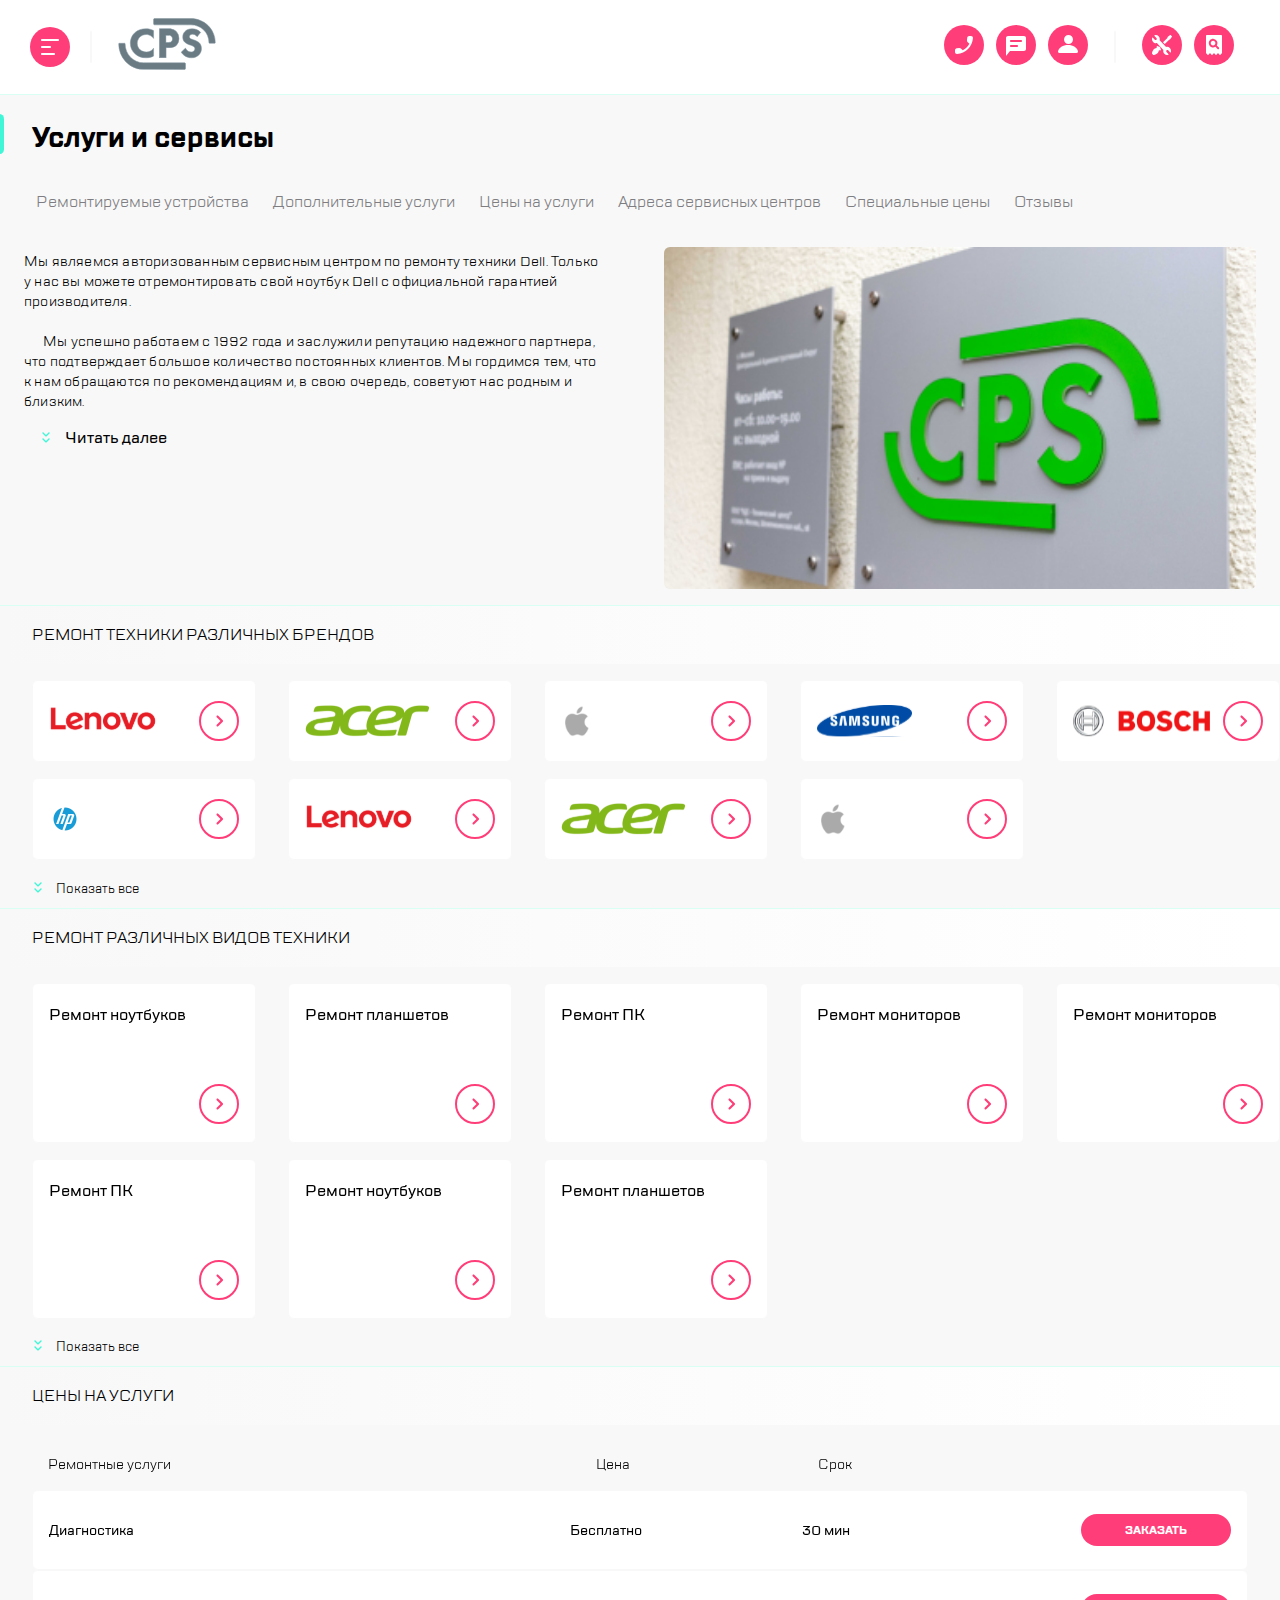
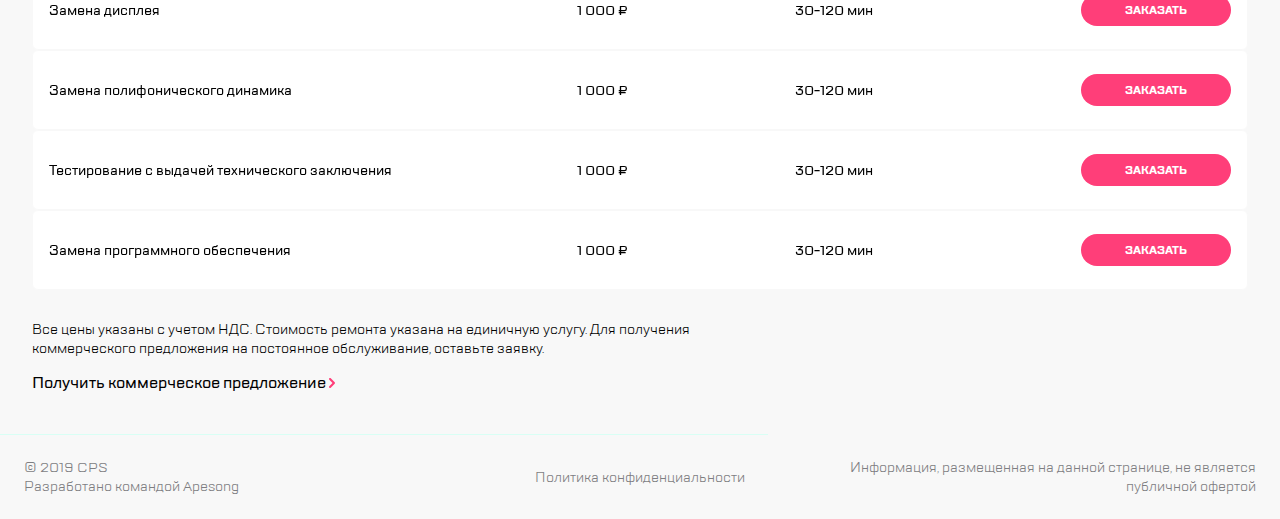
<file: index.html>
<!DOCTYPE html>
<html lang="ru">
  <head>
    <meta charset="UTF-8">
    

    <link rel="stylesheet" href="https://cdn.jsdelivr.net/npm/swiper@9/swiper-bundle.min.css">
    <script src="https://cdn.jsdelivr.net/npm/swiper@9/swiper-bundle.min.js"></script>
    <meta name="viewport" content="width=device-width,initial-scale=1">
    <title>WebCore Cheremushkina</title>
  <link href="style.css" rel="stylesheet"></head>
  <body>
    <header>
      <nav class="navigation">
        <button class="sidebar__btn--toggle btn">
            <img src="img/burger.svg" alt="burger">
        </button>
        <a href="#">
            <img src="img/Group.svg" alt="brand">
        </a>
        <div class="navigation__items">
            <div class="items--contact">
                <button class="items__btn--contact--call btn--modal--tel--toggle btn">
                    <img src="img/call.svg" alt="call" class="btn-img">
                </button>
                <button class="items__btn--contact--chat btn--modal--mail--toggle btn">
                    <img src="img/chat.svg" alt="chat" class="btn-img">
                </button>
                <button class="items__btn--contact--profile btn">
                    <img src="img/profile.svg" alt="profile" class="btn-img">
                </button>
            </div>
            <div class="items--settings">
                <button class="items__btn--settings--repair btn">
                    <img src="img/repair.svg" alt="repair" class="btn-img">
                </button>
                <button class="items__btn--settings--status btn">
                    <img src="img/checkstatus.svg" alt="status" class="btn-img">
                </button>
            </div>
        </div>
      </nav>
    </header>
    
    
    <div class="sidebar">
        <div class="sidebar--header">
            <button class="sidebar__btn--toggle btn">
                <img src="img/close.png" alt="burger">
            </button>
            <div class="nav--brand">
                <a href="#">
                    <img src="img/Group.svg" alt="brand">
                </a>
            </div>
            <button class="btn--search btn">
                <img src="img/search.png" alt="search">
            </button>
        </div>
        <div class="sidebar--menu">
            <ul>
                <li><a>Ремонт техники</a></li>
                <li><a>Услуги и сервисы</a></li>
                <li><a>Корпоративным клиентам</a></li>
                <li><a>Продавцам техники</a></li>
                <li><a>Партнерам</a></li>
                <li><a>Производителям</a></li>
                <li><a>Наши сервисные центры</a></li>
                <li><a>Контакты</a></li>
            </ul>
        </div>
        <div class="sidebar--footer">
            <div class="feedback">
                <button class="btn-call btn--modal--tel--toggle btn">
                    <img src="img/call.svg" alt="call">
                </button>
                <button class="btn--chat btn--modal--mail--toggle btn">
                    <img src="img/chat.svg" alt="chat">
                </button>
                <button class="btn--profile btn">
                    <img src="img/profile.svg" alt="profile">
                </button>
            </div>
            <div class="contact--info">
                <a href="mailto:mail@cps.com" class="mail">mail@cps.com</a>
                <a href="tel:+78008908900" class="tel">8 800 890 8900</a>
            </div>
            <div class="language">
                <button class="btn-ru btn">RU</button>
                <button class="btn-en btn">EN</button>
                <button class="btn-ch btn">CH</button>
            </div>
        </div>
        <div class="sidebar--background sidebar__btn--toggle"></div>
    </div>

    <div class="content">
        <div class="main">
            <div class="main--heading">
                <h1 class="heading">Услуги и сервисы</h1>
                <div class="settings">
                    <div class="settings--img">
                        <button class="heading__btn--settings--repair btn">
                            Оставить заявку
                            <img src="img/repair.svg" alt="repair" class="btn--img">
                        </button>
                    </div>
                    <div class="settings--img">
                        <button class="heading__btn--settings--status btn">
                            Статус ремонта
                            <img src="img/checkstatus.svg" alt="status" class="btn--img">
                        </button>
                    </div>
                </div>
            </div>
            <div class="main--menu">
                <button class="main--menu--btn">Ремонтируемые устройства</button>
                <button class="main--menu--btn">Дополнительные услуги</button>
                <button class="main--menu--btn">Цены на услуги</button>
                <button class="main--menu--btn">Адреса сервисных центров</button>
                <button class="main--menu--btn">Специальные цены</button>
                <button class="main--menu--btn">Отзывы</button>
            </div>
            <div class="main--post">
                <div class="post--text"><p>Мы являемся авторизованным сервисным центром по ремонту техники Dell. Только у нас вы можете отремонтировать свой ноутбук Dell с официальной гарантией производителя.
      
      Мы успешно работаем с 1992 года и заслужили репутацию надежного партнера, что подтверждает большое количество постоянных клиентов. Мы гордимся тем, что к нам обращаются по рекомендациям и, в свою очередь, советуют нас родным и близким.</p>
                <div class="post--more">
                        <button class="post__btn--more btn"><span>Читать далее</span></button>
                    </div>
                </div>
                <div class="post--img">
                    <img src="img/post.png" alt="post">
                </div>
            </div>
        </div>

        
        <section class="brands">
            <div class="swiper">
                <h2 class="swiper--header">РЕМОНТ ТЕХНИКИ РАЗЛИЧНЫХ БРЕНДОВ</h2>
                
                <div class="swiper-wrapper">
                    
                    <div class="swiper-slide">
                        <button class="swiper-slide--btn btn">
                            <div class="slide--card"> 
                                <img src="img/Lenovo1_5.svg" class="btn--brand" alt="post">
                                <img src="img/go1_5.svg" class="btn--go" alt="go"> 
                            </div>
                        </button>    
                    </div>
                    <div class="swiper-slide">
                        <button class="swiper-slide--btn btn">
                            <div class="slide--card"> 
                                <img src="img/Acer1_5.svg" class="btn--brand" alt="post">
                                <img src="img/go1_5.svg" class="btn--go" alt="go"> 
                            </div>
                        </button>    
                    </div>
                    <div class="swiper-slide">
                        <button class="swiper-slide--btn btn">
                            <div class="slide--card"> 
                                <img src="img/Apple1_5.svg" class="btn--brand" alt="post">
                                <img src="img/go1_5.svg" class="btn--go" alt="go">
                            </div>
                        </button>    
                    </div>
                    <div class="swiper-slide">
                        <button class="swiper-slide--btn btn">
                            <div class="slide--card"> 
                                <img src="img/Samsung1_5.svg" class="btn--brand" alt="post">
                                <img src="img/go1_5.svg" class="btn--go" alt="go">
                            </div>
                        </button>    
                    </div>
                    <div class="swiper-slide">
                        <button class="swiper-slide--btn btn">
                            <div class="slide--card"> 
                                <img src="img/Bosch1_5.svg" class="btn--brand" alt="post">
                                <img src="img/go1_5.svg" class="btn--go" alt="go">
                            </div>
                        </button>    
                    </div>
                    <div class="swiper-slide">
                        <button class="swiper-slide--btn btn">
                            <div class="slide--card"> 
                                <img src="img/hp1_5.svg" class="btn--brand" alt="post">
                                <img src="img/go1_5.svg" class="btn--go" alt="go">
                            </div>
                        </button>    
                    </div>
                    <div class="swiper-slide">
                        <button class="swiper-slide--btn btn">
                            <div class="slide--card"> 
                                <img src="img/Lenovo1_5.svg" class="btn--brand" alt="post">
                                <img src="img/go1_5.svg" class="btn--go" alt="go">
                            </div>
                        </button>    
                    </div>
                    <div class="swiper-slide">
                        <button class="swiper-slide--btn btn">
                            <div class="slide--card"> 
                                <img src="img/Acer1_5.svg" class="btn--brand" alt="post">
                                <img src="img/go1_5.svg" class="btn--go" alt="go">
                            </div>
                        </button>    
                    </div>
                    <div class="swiper-slide">
                        <button class="swiper-slide--btn btn">
                            <div class="slide--card"> 
                                <img src="img/Apple1_5.svg" class="btn--brand" alt="post">
                                <img src="img/go1_5.svg" class="btn--go" alt="go">
                            </div>
                        </button>    
                    </div>
                </div>
                
                <div class="swiper-pagination"></div>
    
                
                <div class="swiper-scrollbar"></div>
            </div>

            <button class="btn--show--hide btn"><span>Показать все</span></button>
        </section>

         
         <section class="types">
            <div class="swiper">
                <h2 class="swiper--header">РЕМОНТ РАЗЛИЧНЫХ ВИДОВ ТЕХНИКИ</h2>
                
                <div class="swiper-wrapper">
                    
                    <div class="swiper-slide">
                        <button class="swiper-slide--btn btn">
                            <div class="slide--card"> 
                                <span>Ремонт ноутбуков</span>
                                <img src="img/go1_5.svg" class="btn--go" alt="go"> 
                            </div>
                        </button>    
                    </div>
                    <div class="swiper-slide">
                        <button class="swiper-slide--btn btn">
                            <div class="slide--card"> 
                                <span>Ремонт планшетов</span>
                                <img src="img/go1_5.svg" class="btn--go" alt="go"> 
                            </div>
                        </button>    
                    </div>
                    <div class="swiper-slide">
                        <button class="swiper-slide--btn btn">
                            <div class="slide--card"> 
                                <span>Ремонт ПК</span>
                                <img src="img/go1_5.svg" class="btn--go" alt="go">
                            </div>
                        </button>    
                    </div>
                    <div class="swiper-slide">
                        <button class="swiper-slide--btn btn">
                            <div class="slide--card"> 
                                <span>Ремонт мониторов</span>
                                <img src="img/go1_5.svg" class="btn--go" alt="go">
                            </div>
                        </button>    
                    </div>
                    <div class="swiper-slide">
                        <button class="swiper-slide--btn btn">
                            <div class="slide--card"> 
                                <span>Ремонт мониторов</span>
                                <img src="img/go1_5.svg" class="btn--go" alt="go">
                            </div>
                        </button>    
                    </div>
                    <div class="swiper-slide">
                        <button class="swiper-slide--btn btn">
                            <div class="slide--card"> 
                                <span>Ремонт ПК</span>
                                <img src="img/go1_5.svg" class="btn--go" alt="go">
                            </div>
                        </button>    
                    </div>
                    <div class="swiper-slide">
                        <button class="swiper-slide--btn btn">
                            <div class="slide--card"> 
                                <span>Ремонт ноутбуков</span>
                                <img src="img/go1_5.svg" class="btn--go" alt="go">
                            </div>
                        </button>    
                    </div>
                    <div class="swiper-slide">
                        <button class="swiper-slide--btn btn">
                            <div class="slide--card"> 
                                <span>Ремонт планшетов</span>
                                <img src="img/go1_5.svg" class="btn--go" alt="go">
                            </div>
                        </button>    
                    </div>
                </div>
                
                <div class="swiper-pagination"></div>
    
                
                <div class="swiper-scrollbar"></div>
            </div>
            
            <button class="btn--show--hide btn"><span>Показать все</span></button>
        </section>

         
         <section class="services">
            <div class="swiper">
                <h2 class="swiper--header">ЦЕНЫ НА УСЛУГИ</h2>
                
                <div class="swiper-wrapper">
                    <div class="slide--card--header"><p>Ремонтные услуги</p>
                        <p>Цена</p>
                        <p>Срок</p></div>
                    
                    <div class="swiper-slide">
                        <div class="slide--card"> 
                            <p>Ремонтные услуги</p>
                            <p>Диагностика</p>
                            <p>Цена</p>
                            <p>Бесплатно</p>
                            <p>Срок</p>
                            <p>30 мин</p>
                            <button class="btn--go btn"><span>ЗАКАЗАТЬ</span><img src="img/dropdown.svg" alt="go"></button>  
                        </div>
                    </div>
                    <div class="swiper-slide">
                        <div class="slide--card"> 
                            <p>Ремонтные услуги</p>
                            <p>Замена дисплея</p>
                            <p>Цена</p>
                            <p>1 000 ₽</p>
                            <p>Срок</p>
                            <p>30-120 мин</p>
                            <button class="btn--go btn"><span>ЗАКАЗАТЬ</span><img src="img/dropdown.svg" alt="go"></button>  
                        </div>
                    </div>
                    <div class="swiper-slide">
                        <div class="slide--card"> 
                            <p>Ремонтные услуги</p>
                            <p>Замена полифонического динамика</p>
                            <p>Цена</p>
                            <p>1 000 ₽</p>
                            <p>Срок</p>
                            <p>30-120 мин</p>
                            <button class="btn--go btn"><span>ЗАКАЗАТЬ</span><img src="img/dropdown.svg" alt="go"></button>  
                        </div>
                    </div>
                    <div class="swiper-slide">
                        <div class="slide--card"> 
                            <p>Ремонтные услуги</p>
                            <p>Тестирование с выдачей технического заключения</p>
                            <p>Цена</p>
                            <p>1 000 ₽</p>
                            <p>Срок</p>
                            <p>30-120 мин</p>
                            <button class="btn--go btn"><span>ЗАКАЗАТЬ</span><img src="img/dropdown.svg" alt="go"></button>  
                        </div>
                    </div>
                    <div class="swiper-slide">
                        <div class="slide--card"> 
                            <p>Ремонтные услуги</p>
                            <p>Замена программного обеспечения</p>
                            <p>Цена</p>
                            <p>1 000 ₽</p>
                            <p>Срок</p>
                            <p>30-120 мин</p>
                            <button class="btn--go btn"><span>ЗАКАЗАТЬ</span><img src="img/dropdown.svg" alt="go"></button>  
                        </div>
                    </div>
                </div>
                
                <div class="swiper-pagination"></div>
    
                
                <div class="swiper-scrollbar"></div>
            </div>
        </section>

        
        <div class="extra--content">
            <p>Все цены указаны с учетом НДС. Стоимость ремонта указана на единичную услугу. Для получения коммерческого предложения на постоянное обслуживание, оставьте заявку.</p>
            <a href="#">Получить коммерческое предложение <img src="img/Line.svg"></a>
        </div>

        <div class="modal--mail">
            <button class="btn--modal--mail--toggle"><img src="img/close.png" alt="go"></button>
            <div class="modal--mail--header">
                <span>Обратная связь</span>
            </div>
            <form>
                <input type="text" id="name" name="name" placeholder="Имя" required minlength="2">
                <input type="text" id="tel" name="tel" placeholder="Телефон" required minlength="4">
                <input type="text" id="mail" name="mail" placeholder="Электронная почта" required minlength="4">
                <input type="text" id="text" name="text" placeholder="Сообщение" required minlength="4">
                <p>Нажимая “отправить”, вы даете согласие на <a>обработку персональных данных</a> и соглашаетесь с нашей <a>политикой конфиденциальности</a></p>
    
               <button class="btn--submit">ОТПРАВИТЬ<img src="img/dropdown-white.svg" alt="go"></button> 
            </form>
            <div class="modal--mail--background btn--modal--mail--toggle"></div>
        </div>

        <div class="modal--tel">
            <button class="btn--modal--tel--toggle"><img src="img/close.png" alt="go"></button>
            <div class="modal--tel--header">
                <span>Заказать звонок</span>
            </div>
            <form>
                <input type="text" id="tel" name="tel" placeholder="Телефон" required minlength="4">
                <p>Нажимая “отправить”, вы даете согласие на <a>обработку персональных данных</a> и соглашаетесь с нашей <a>политикой конфиденциальности</a></p>
    
               <button class="btn--submit">ОТПРАВИТЬ<img src="img/dropdown-white.svg" alt="go"></button> 
            </form>
            <div class="modal--tel--background btn--modal--tel--toggle"></div>
        </div>

        <footer>
            <p>© 2019 CPS <br>  
            Разработано командой Apesong </p>
            <p>Политика конфиденциальности</p>
            <p>Информация, размещенная на данной странице, не является публичной офертой</p>
        </footer>
    </div>
  <script type="text/javascript" src="./js/bundle.js"></script></body>
</html>
</file>
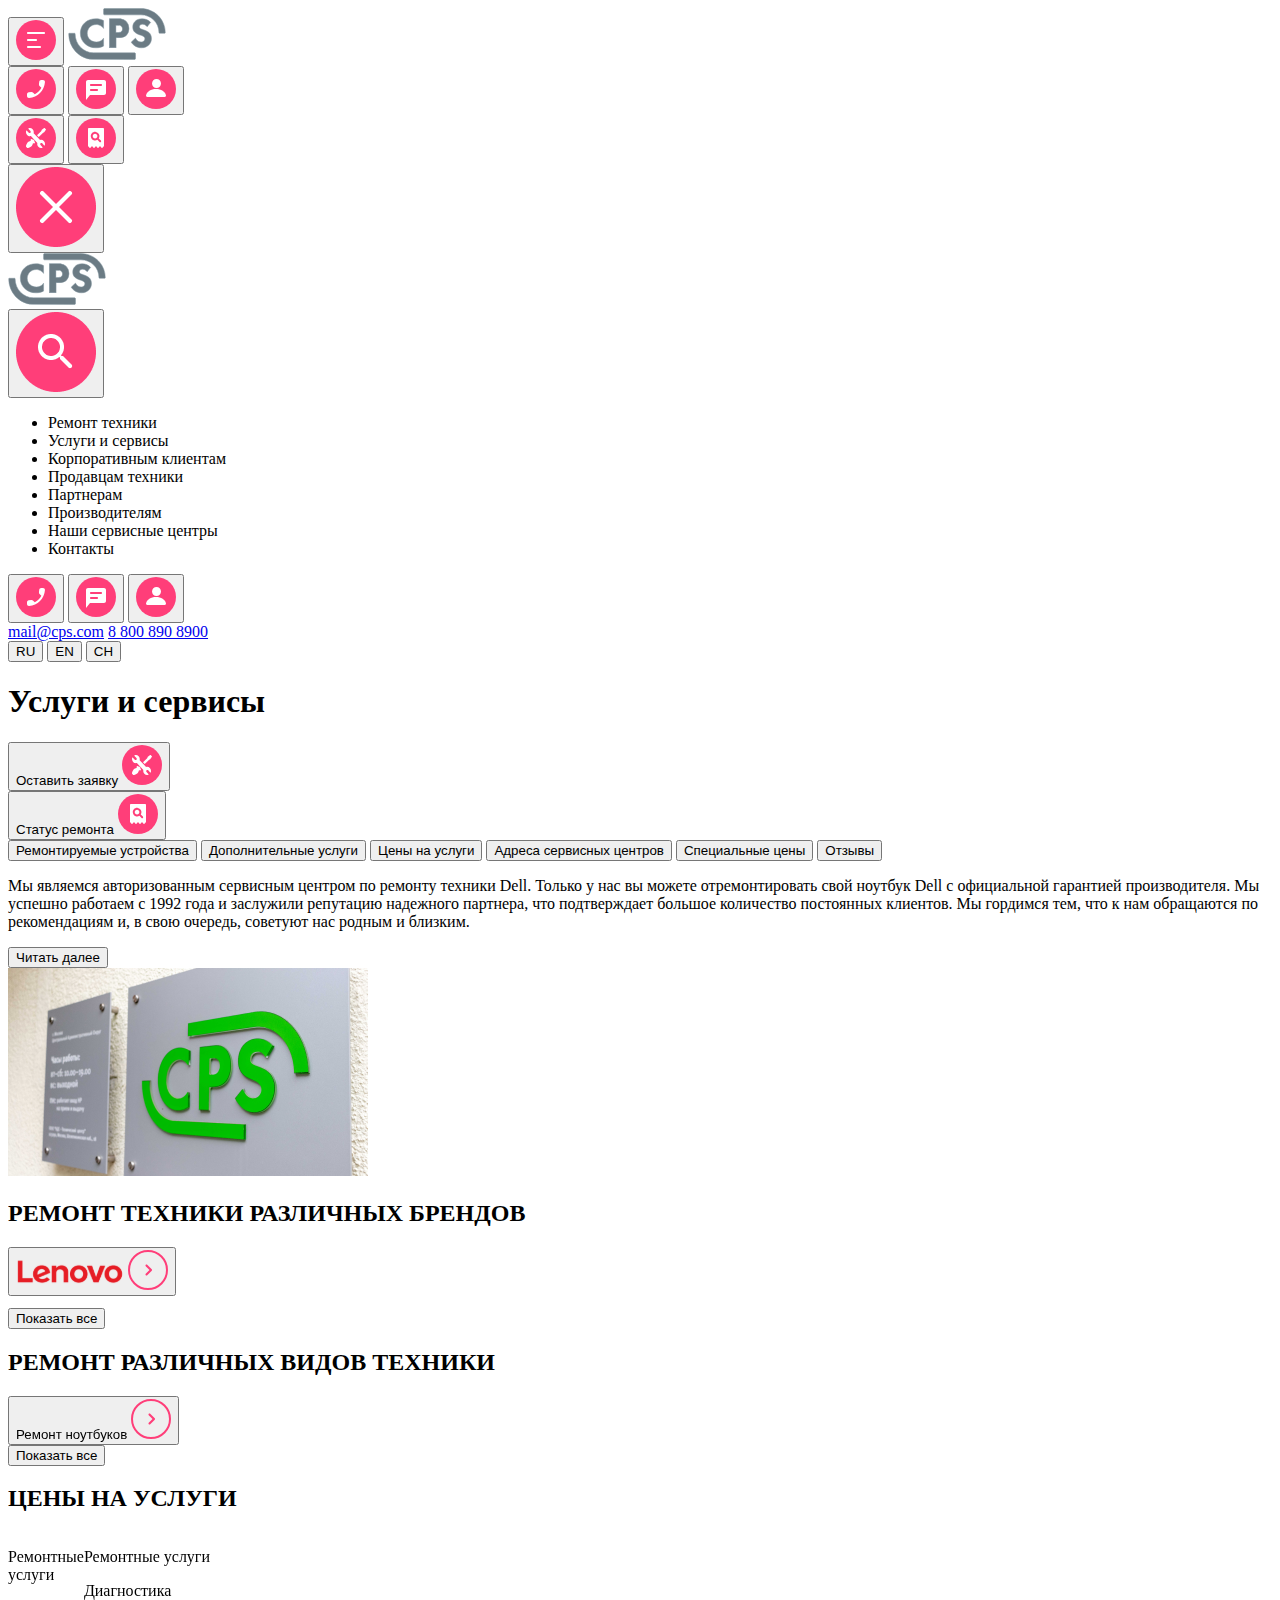
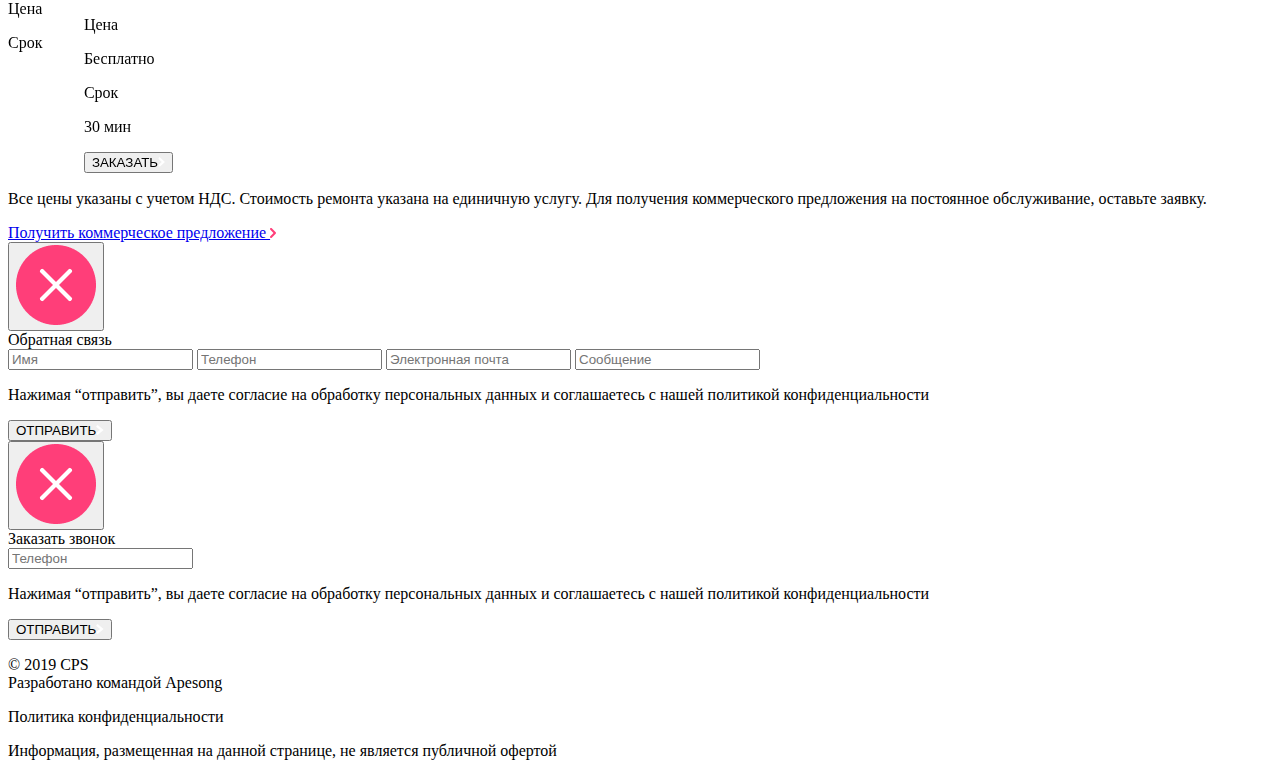
<file: src/index.html>
<!DOCTYPE html>
<html lang="ru">
  <head>
    <meta charset="UTF-8" />
    <!-- <meta name="viewport" content="width=device-width, user-scalable=no, initial-scale=1.0, maximum-scale=1.0, minimum-scale=1.0"/> -->

    <link rel="stylesheet" href="https://cdn.jsdelivr.net/npm/swiper@9/swiper-bundle.min.css"/>
    <script src="https://cdn.jsdelivr.net/npm/swiper@9/swiper-bundle.min.js"></script>
    <meta name="viewport" content="width=device-width, initial-scale=1">
    <title>WebCore Cheremushkina</title>
  </head>
  <body>
    <header>
      <nav class="navigation">
        <button class="sidebar__btn--toggle btn">
            <img src="img/burger.svg" alt="burger">
        </button>
        <a href="#">
            <img src="img/Group.svg" alt="brand">
        </a>
        <div class="navigation__items">
            <div class="items--contact">
                <button class="items__btn--contact--call btn--modal--tel--toggle btn" >
                    <img src="img/call.svg" alt="call" class="btn-img">
                </button>
                <button class="items__btn--contact--chat btn--modal--mail--toggle btn">
                    <img src="img/chat.svg" alt="chat" class="btn-img">
                </button>
                <button class="items__btn--contact--profile btn">
                    <img src="img/profile.svg" alt="profile" class="btn-img">
                </button>
            </div>
            <div class="items--settings">
                <button class="items__btn--settings--repair btn">
                    <img src="img/repair.svg" alt="repair" class="btn-img">
                </button>
                <button class="items__btn--settings--status btn">
                    <img src="img/checkstatus.svg" alt="status" class="btn-img">
                </button>
            </div>
        </div>
      </nav>
    </header>
    
    <!-- Блок 1.4 -->
    <div class="sidebar">
        <div class="sidebar--header">
            <button class="sidebar__btn--toggle btn">
                <img src="img/close.png" alt="burger">
            </button>
            <div class="nav--brand">
                <a href="#">
                    <img src="img/Group.svg" alt="brand">
                </a>
            </div>
            <button class="btn--search btn">
                <img src="img/search.png" alt="search">
            </button>
        </div>
        <div class="sidebar--menu">
            <ul>
                <li><a>Ремонт техники</a></li>
                <li><a>Услуги и сервисы</a></li>
                <li><a>Корпоративным клиентам</a></li>
                <li><a>Продавцам техники</a></li>
                <li><a>Партнерам</a></li>
                <li><a>Производителям</a></li>
                <li><a>Наши сервисные центры</a></li>
                <li><a>Контакты</a></li>
            </ul>
        </div>
        <div class="sidebar--footer">
            <div class="feedback">
                <button class="btn-call btn--modal--tel--toggle btn">
                    <img src="img/call.svg" alt="call">
                </button>
                <button class="btn--chat btn--modal--mail--toggle btn">
                    <img src="img/chat.svg" alt="chat">
                </button>
                <button class="btn--profile btn">
                    <img src="img/profile.svg" alt="profile">
                </button>
            </div>
            <div class="contact--info">
                <a href="mailto:mail@cps.com" class="mail">mail@cps.com</a>
                <a href="tel:+78008908900" class="tel">8 800 890 8900</a>
            </div>
            <div class="language">
                <button class="btn-ru btn">RU</button>
                <button class="btn-en btn">EN</button>
                <button class="btn-ch btn">CH</button>
            </div>
        </div>
        <div class="sidebar--background sidebar__btn--toggle"></div>
    </div>

    <div class="content">
        <div class="main">
            <div class="main--heading">
                <h1 class="heading">Услуги и сервисы</h1>
                <div class="settings">
                    <div class="settings--img">
                        <button class="heading__btn--settings--repair btn">
                            Оставить заявку
                            <img src="img/repair.svg" alt="repair" class="btn--img">
                        </button>
                    </div>
                    <div class="settings--img">
                        <button class="heading__btn--settings--status btn">
                            Статус ремонта
                            <img src="img/checkstatus.svg" alt="status" class="btn--img">
                        </button>
                    </div>
                </div>
            </div>
            <div class="main--menu">
                <button class="main--menu--btn">Ремонтируемые устройства</button>
                <button class="main--menu--btn">Дополнительные услуги</button>
                <button class="main--menu--btn">Цены на услуги</button>
                <button class="main--menu--btn">Адреса сервисных центров</button>
                <button class="main--menu--btn">Специальные цены</button>
                <button class="main--menu--btn">Отзывы</button>
            </div>
            <div class="main--post">
                <div class="post--text"><p>Мы являемся авторизованным сервисным центром по ремонту техники Dell. Только у нас вы можете отремонтировать свой ноутбук Dell с официальной гарантией производителя.
      
      Мы успешно работаем с 1992 года и заслужили репутацию надежного партнера, что подтверждает большое количество постоянных клиентов. Мы гордимся тем, что к нам обращаются по рекомендациям и, в свою очередь, советуют нас родным и близким.</p>
                <div class="post--more">
                        <button class="post__btn--more btn"><span>Читать далее</span></button>
                    </div>
                </div>
                <div class="post--img">
                    <img src="img/post.png" alt="post">
                </div>
            </div>
        </div>

        <!-- Блок 1.5 -->
        <section class="brands">
            <div class="swiper">
                <h2 class="swiper--header">РЕМОНТ ТЕХНИКИ РАЗЛИЧНЫХ БРЕНДОВ</h2>
                <!-- Дополнительная необходимая обертка -->
                <div class="swiper-wrapper">
                    <!-- Слайды -->
                    <div class="swiper-slide">
                        <button class="swiper-slide--btn btn">
                            <div class="slide--card"> 
                                <img src="img/Lenovo1_5.svg" class="btn--brand" alt="post">
                                <img src="img/go1_5.svg" class="btn--go" alt="go"> 
                            </div>
                        </button>    
                    </div>
                    <div class="swiper-slide">
                        <button class="swiper-slide--btn btn">
                            <div class="slide--card"> 
                                <img src="img/Acer1_5.svg" class="btn--brand" alt="post">
                                <img src="img/go1_5.svg" class="btn--go" alt="go"> 
                            </div>
                        </button>    
                    </div>
                    <div class="swiper-slide">
                        <button class="swiper-slide--btn btn">
                            <div class="slide--card"> 
                                <img src="img/Apple1_5.svg" class="btn--brand" alt="post">
                                <img src="img/go1_5.svg" class="btn--go" alt="go">
                            </div>
                        </button>    
                    </div>
                    <div class="swiper-slide">
                        <button class="swiper-slide--btn btn">
                            <div class="slide--card"> 
                                <img src="img/Samsung1_5.svg" class="btn--brand" alt="post">
                                <img src="img/go1_5.svg" class="btn--go" alt="go">
                            </div>
                        </button>    
                    </div>
                    <div class="swiper-slide">
                        <button class="swiper-slide--btn btn">
                            <div class="slide--card"> 
                                <img src="img/Bosch1_5.svg" class="btn--brand" alt="post">
                                <img src="img/go1_5.svg" class="btn--go" alt="go">
                            </div>
                        </button>    
                    </div>
                    <div class="swiper-slide">
                        <button class="swiper-slide--btn btn">
                            <div class="slide--card"> 
                                <img src="img/hp1_5.svg" class="btn--brand" alt="post">
                                <img src="img/go1_5.svg" class="btn--go" alt="go">
                            </div>
                        </button>    
                    </div>
                    <div class="swiper-slide">
                        <button class="swiper-slide--btn btn">
                            <div class="slide--card"> 
                                <img src="img/Lenovo1_5.svg" class="btn--brand" alt="post">
                                <img src="img/go1_5.svg" class="btn--go" alt="go">
                            </div>
                        </button>    
                    </div>
                    <div class="swiper-slide">
                        <button class="swiper-slide--btn btn">
                            <div class="slide--card"> 
                                <img src="img/Acer1_5.svg" class="btn--brand" alt="post">
                                <img src="img/go1_5.svg" class="btn--go" alt="go">
                            </div>
                        </button>    
                    </div>
                    <div class="swiper-slide">
                        <button class="swiper-slide--btn btn">
                            <div class="slide--card"> 
                                <img src="img/Apple1_5.svg" class="btn--brand" alt="post">
                                <img src="img/go1_5.svg" class="btn--go" alt="go">
                            </div>
                        </button>    
                    </div>
                </div>
                <!-- Нумерация страниц -->
                <div class="swiper-pagination"></div>
    
                <!-- Полоса прокрутки -->
                <div class="swiper-scrollbar"></div>
            </div>

            <button class="btn--show--hide btn"><span>Показать все</span></button>
        </section>

         <!-- Блок с видами техники -->
         <section class="types">
            <div class="swiper">
                <h2 class="swiper--header">РЕМОНТ РАЗЛИЧНЫХ ВИДОВ ТЕХНИКИ</h2>
                <!-- Дополнительная необходимая обертка -->
                <div class="swiper-wrapper">
                    <!-- Слайды -->
                    <div class="swiper-slide">
                        <button class="swiper-slide--btn btn">
                            <div class="slide--card"> 
                                <span>Ремонт ноутбуков</span>
                                <img src="img/go1_5.svg" class="btn--go" alt="go"> 
                            </div>
                        </button>    
                    </div>
                    <div class="swiper-slide">
                        <button class="swiper-slide--btn btn">
                            <div class="slide--card"> 
                                <span>Ремонт планшетов</span>
                                <img src="img/go1_5.svg" class="btn--go" alt="go"> 
                            </div>
                        </button>    
                    </div>
                    <div class="swiper-slide">
                        <button class="swiper-slide--btn btn">
                            <div class="slide--card"> 
                                <span>Ремонт ПК</span>
                                <img src="img/go1_5.svg" class="btn--go" alt="go">
                            </div>
                        </button>    
                    </div>
                    <div class="swiper-slide">
                        <button class="swiper-slide--btn btn">
                            <div class="slide--card"> 
                                <span>Ремонт мониторов</span>
                                <img src="img/go1_5.svg" class="btn--go" alt="go">
                            </div>
                        </button>    
                    </div>
                    <div class="swiper-slide">
                        <button class="swiper-slide--btn btn">
                            <div class="slide--card"> 
                                <span>Ремонт мониторов</span>
                                <img src="img/go1_5.svg" class="btn--go" alt="go">
                            </div>
                        </button>    
                    </div>
                    <div class="swiper-slide">
                        <button class="swiper-slide--btn btn">
                            <div class="slide--card"> 
                                <span>Ремонт ПК</span>
                                <img src="img/go1_5.svg" class="btn--go" alt="go">
                            </div>
                        </button>    
                    </div>
                    <div class="swiper-slide">
                        <button class="swiper-slide--btn btn">
                            <div class="slide--card"> 
                                <span>Ремонт ноутбуков</span>
                                <img src="img/go1_5.svg" class="btn--go" alt="go">
                            </div>
                        </button>    
                    </div>
                    <div class="swiper-slide">
                        <button class="swiper-slide--btn btn">
                            <div class="slide--card"> 
                                <span>Ремонт планшетов</span>
                                <img src="img/go1_5.svg" class="btn--go" alt="go">
                            </div>
                        </button>    
                    </div>
                </div>
                <!-- Нумерация страниц -->
                <div class="swiper-pagination"></div>
    
                <!-- Полоса прокрутки -->
                <div class="swiper-scrollbar"></div>
            </div>
            
            <button class="btn--show--hide btn"><span>Показать все</span></button>
        </section>

         <!-- Блок услуг  -->
         <section class="services">
            <div class="swiper">
                <h2 class="swiper--header">ЦЕНЫ НА УСЛУГИ</h2>
                <!-- Дополнительная необходимая обертка -->
                <div class="swiper-wrapper">
                    <div class="slide--card--header"><p>Ремонтные услуги</p>
                        <p>Цена</p>
                        <p>Срок</p></div>
                    <!-- Слайды -->
                    <div class="swiper-slide">
                        <div class="slide--card"> 
                            <p>Ремонтные услуги</p>
                            <p>Диагностика</p>
                            <p>Цена</p>
                            <p>Бесплатно</p>
                            <p>Срок</p>
                            <p>30 мин</p>
                            <button class="btn--go btn"><span>ЗАКАЗАТЬ</span><img src="img/dropdown.svg" alt="go"></button>  
                        </div>
                    </div>
                    <div class="swiper-slide">
                        <div class="slide--card"> 
                            <p>Ремонтные услуги</p>
                            <p>Замена дисплея</p>
                            <p>Цена</p>
                            <p>1 000 ₽</p>
                            <p>Срок</p>
                            <p>30-120 мин</p>
                            <button class="btn--go btn"><span>ЗАКАЗАТЬ</span><img src="img/dropdown.svg" alt="go"></button>  
                        </div>
                    </div>
                    <div class="swiper-slide">
                        <div class="slide--card"> 
                            <p>Ремонтные услуги</p>
                            <p>Замена полифонического динамика</p>
                            <p>Цена</p>
                            <p>1 000 ₽</p>
                            <p>Срок</p>
                            <p>30-120 мин</p>
                            <button class="btn--go btn"><span>ЗАКАЗАТЬ</span><img src="img/dropdown.svg" alt="go"></button>  
                        </div>
                    </div>
                    <div class="swiper-slide">
                        <div class="slide--card"> 
                            <p>Ремонтные услуги</p>
                            <p>Тестирование с выдачей технического заключения</p>
                            <p>Цена</p>
                            <p>1 000 ₽</p>
                            <p>Срок</p>
                            <p>30-120 мин</p>
                            <button class="btn--go btn"><span>ЗАКАЗАТЬ</span><img src="img/dropdown.svg" alt="go"></button>  
                        </div>
                    </div>
                    <div class="swiper-slide">
                        <div class="slide--card"> 
                            <p>Ремонтные услуги</p>
                            <p>Замена программного обеспечения</p>
                            <p>Цена</p>
                            <p>1 000 ₽</p>
                            <p>Срок</p>
                            <p>30-120 мин</p>
                            <button class="btn--go btn"><span>ЗАКАЗАТЬ</span><img src="img/dropdown.svg" alt="go"></button>  
                        </div>
                    </div>
                </div>
                <!-- Нумерация страниц -->
                <div class="swiper-pagination"></div>
    
                <!-- Полоса прокрутки -->
                <div class="swiper-scrollbar"></div>
            </div>
        </section>

        <!-- Добавить классы -->
        <div class="extra--content">
            <p>Все цены указаны с учетом НДС. Стоимость ремонта указана на единичную услугу. Для получения коммерческого предложения на постоянное обслуживание, оставьте заявку.</p>
            <a href="#">Получить коммерческое предложение <img src="img/Line.svg"></a>
        </div>

        <div class="modal--mail">
            <button class="btn--modal--mail--toggle"><img src="img/close.png" alt="go"></button>
            <div class="modal--mail--header">
                <span>Обратная связь</span>
            </div>
            <form>
                <input type="text" id="name" name="name" placeholder="Имя" required minlength="2">
                <input type="text" id="tel" name="tel" placeholder="Телефон" required minlength="4" >
                <input type="text" id="mail" name="mail" placeholder="Электронная почта" required minlength="4">
                <input type="text" id="text" name="text" placeholder="Сообщение" required minlength="4">
                <p>Нажимая “отправить”, вы даете согласие на <a>обработку персональных данных</a> и соглашаетесь с нашей <a>политикой конфиденциальности</a></p>
    
               <button class="btn--submit">ОТПРАВИТЬ<img src="img/dropdown-white.svg" alt="go"></button> 
            </form>
            <div class="modal--mail--background btn--modal--mail--toggle"></div>
        </div>

        <div class="modal--tel">
            <button class="btn--modal--tel--toggle"><img src="img/close.png" alt="go"></button>
            <div class="modal--tel--header">
                <span>Заказать звонок</span>
            </div>
            <form>
                <input type="text" id="tel" name="tel" placeholder="Телефон" required minlength="4" >
                <p>Нажимая “отправить”, вы даете согласие на <a>обработку персональных данных</a> и соглашаетесь с нашей <a>политикой конфиденциальности</a></p>
    
               <button class="btn--submit">ОТПРАВИТЬ<img src="img/dropdown-white.svg" alt="go"></button> 
            </form>
            <div class="modal--tel--background btn--modal--tel--toggle"></div>
        </div>

        <footer>
            <p>© 2019 CPS <br>  
            Разработано командой Apesong </p>
            <p>Политика конфиденциальности</p>
            <p>Информация, размещенная на данной странице, не является публичной офертой</p>
        </footer>
    </div>
  </body>
</html>
</file>
<file: style.css>
.navigation {
  position: relative;
  display: flex;
  justify-content: space-around;
  align-items: center;
  margin: 0;
  padding: 18px 24px;
  top: 0;
  background-color: #ffffff; }
  .navigation__items {
    width: 100%;
    display: flex;
    justify-content: end; }
  .navigation .btn {
    border: none;
    background: none; }
  .navigation .sidebar__btn--toggle {
    display: flex;
    border: none;
    background: none; }
    @media (min-width: 768px) and (max-width: 1440px) {
      .navigation .sidebar__btn--toggle::after {
        display: flex;
        position: relative;
        align-self: center;
        margin: 0 20px;
        content: " ";
        height: 32px;
        width: 2px;
        background: #F8F8F8;
        border-radius: 1px; } }
  .navigation .btn-img {
    height: 40px;
    width: 40px; }
  @media (min-width: 1440.1px) {
    .navigation {
      display: none; } }

.items--contact {
  display: none; }
  @media (min-width: 768px) and (max-width: 1440px) {
    .items--contact {
      margin-left: auto;
      display: flex;
      justify-content: space-around; }
      .items--contact button:first-child {
        margin-left: 0; }
      .items--contact button:last-child {
        margin-right: 20px; } }

.items--settings {
  display: flex; }
  .items--settings button:first-child {
    margin-left: 20px; }
  .items--settings button:last-child {
    margin-right: 16px; }
  .items--settings::before {
    position: relative;
    align-self: center;
    left: 0;
    content: " ";
    height: 32px;
    width: 2px;
    background: #F8F8F8;
    border-radius: 1px; }

@media (min-width: 1440px) {
  .content {
    position: absolute;
    left: 320px; } }

.main {
  border-top: 1px solid #D9FFF5; }

.heading {
  margin: 0;
  font-size: 28px;
  font-weight: 700; }
  .heading::before {
    position: absolute;
    left: 0;
    margin: -5px;
    content: " ";
    height: 40px;
    width: 4px;
    border-radius: 5px;
    border-right: 5px solid #41F6D7; }
  @media (min-width: 768px) and (max-width: 1440px) {
    .heading {
      margin: 0;
      font-size: 28px;
      font-weight: 700; } }
  @media (min-width: 1440.1px) {
    .heading {
      padding: 0;
      margin: 0;
      font-size: 28px;
      font-weight: 700; } }

.main--heading {
  width: 100%;
  padding: 24px 15px 0 32px;
  display: flex; }

.settings {
  display: none; }
  @media (min-width: 1440.1px) {
    .settings {
      width: 50%;
      margin-left: auto;
      display: flex;
      justify-content: flex-end; } }
  .settings--img img {
    height: 40px;
    vertical-align: middle;
    margin: 0px 15px 0px 8px; }
  .settings--img button {
    padding: 0;
    border: none;
    background: none;
    font-size: 16px; }

.main--menu {
  display: flex;
  padding: 24px 16px;
  overflow-x: auto; }
  @media (min-width: 768px) and (max-width: 1440px) {
    .main--menu {
      display: flex;
      padding: 24px;
      overflow-x: auto; } }
  @media (min-width: 1440.1px) {
    .main--menu {
      display: flex;
      padding: 24px 32px;
      overflow-x: auto; } }
  .main--menu::-webkit-scrollbar {
    width: 0;
    height: 0; }
  .main--menu::after {
    position: absolute;
    right: 0;
    margin: 0;
    content: "";
    height: 50px;
    width: 40px;
    background: linear-gradient(270deg, #F8F8F8 30%, rgba(248, 248, 248, 0.0001) 100%); }
  .main--menu--btn {
    background-color: transparent;
    border: 0;
    padding: 10px 12px;
    font-size: 16px;
    color: #7E7E82;
    white-space: nowrap; }
  .main--menu--btn:hover {
    background-color: #ffffff;
    border: 2px solid #D9FFF5;
    border-radius: 6px;
    padding: 8px 10px; }

@media (min-width: 1440.1px) {
  .main--heading {
    width: 100%;
    padding: 24px 15px 0 32px;
    display: flex; } }

@media (min-width: 768px) and (max-width: 1440px) {
  .main--post {
    display: flex;
    justify-content: space-between; } }

@media (min-width: 1440.1px) {
  .main--post {
    display: flex;
    justify-content: space-between;
    padding: 0 30px 50px 13px; } }

@media (min-width: 768px) and (max-width: 1440px) {
  .post--text {
    font-weight: 400;
    letter-spacing: 0.2px;
    padding: 0 24px 10px 24px;
    width: 50%; } }

@media (min-width: 1440.1px) {
  .post--text {
    font-weight: 400;
    letter-spacing: 0.2px;
    width: 47%; } }

.post--text p {
  font-weight: 400;
  font-size: 14px;
  letter-spacing: 0.2px;
  line-height: 18px;
  padding: 0 16px;
  white-space: pre-wrap;
  margin: 0;
  height: 90px;
  width: 100%;
  overflow: hidden; }
  @media (min-width: 768px) and (max-width: 1440px) {
    .post--text p {
      height: 165px;
      line-height: 20px;
      padding: 5px 16px 0 0; } }
  @media (min-width: 1440.1px) {
    .post--text p {
      height: 170px;
      line-height: 20px;
      padding: 10px 16px 0; } }

.post--more {
  padding: 15px 0;
  font-size: 16px; }
  @media (min-width: 768px) and (max-width: 1440px) {
    .post--more {
      padding-top: 15px; }
      .post--more img {
        padding-left: 9px; }
      .post--more span {
        padding-left: 16px;
        padding-top: 16px; } }

.post__btn--more {
  padding: 0 0 0 8px;
  border: none;
  background: none; }
  .post__btn--more span {
    padding-left: 25px;
    font-size: 16px;
    font-weight: 500; }
  .post__btn--more::before {
    content: url(./static/more.svg);
    position: relative;
    left: 10px; }
  @media (min-width: 1440.1px) {
    .post__btn--more {
      padding: 0 0 0 12px; } }

.post--img {
  padding: 16px 0; }
  @media (min-width: 768px) and (max-width: 1440px) {
    .post--img {
      width: 50%;
      padding: 0 24px 10px 24px; } }
  @media (min-width: 1440.1px) {
    .post--img {
      width: 50%;
      padding: 0; } }
  .post--img img {
    width: 100%; }
    @media (min-width: 768px) and (max-width: 1440px) {
      .post--img img {
        border-radius: 6px; } }
    @media (min-width: 1440.1px) {
      .post--img img {
        border-radius: 6px; } }

@media (min-width: 768px) and (max-width: 1440px) {
  .swiper--container {
    height: 260px;
    overflow: hidden; } }

@media (min-width: 1440.1px) {
  .swiper--container {
    height: 260px;
    overflow: hidden; } }

@media (min-width: 768px) {
  .swiper-pagination {
    display: none; } }

.swiper {
  width: 100%;
  height: 234px;
  border-top: 1px solid #D9FFF5; }
  @media (min-width: 768px) {
    .swiper {
      height: 265px; } }
  .swiper-slide {
    width: auto; }
  .swiper--header {
    background: linear-gradient(90deg, #F8F8F8 0%, #ffffff 98.61%);
    padding: 18px;
    margin: 0;
    font-weight: 400;
    font-size: 16px;
    text-transform: uppercase; }
    @media (min-width: 768px) {
      .swiper--header {
        padding: 18px 32px; } }
  .swiper-slide--btn {
    padding: 0;
    border: none;
    background: none; }
  .swiper-pagination-bullet {
    width: 12px !important;
    height: 12px !important; }
  .swiper-pagination-bullet-active {
    background-color: #B5B6BC !important; }
  .swiper-scrollbar {
    width: 0 !important;
    height: 0 !important; }

@media (min-width: 768px) {
  .swiper-wrapper {
    flex-wrap: wrap;
    height: auto; } }

.slide--card {
  width: 240px;
  border: 1px solid #F8F8F8;
  border-radius: 6px;
  display: flex;
  justify-content: space-between;
  margin: 16px 0 16px 16px;
  padding: 20px 16px;
  background-color: #ffffff; }
  @media (min-width: 768px) and (max-width: 1440px) {
    .slide--card {
      width: 224px;
      margin: 16px 0 0 32px; } }
  @media (min-width: 1440.1px) {
    .slide--card {
      width: 240px;
      margin: 16px 0 0 32px; } }

.btn--brand {
  height: 32px;
  margin: 4px 0; }

.btn--go {
  height: 40px; }

.swiper-slide--btn {
  padding: 0;
  border: none;
  background: none; }

.btn--show--hide {
  display: none; }
  @media (min-width: 768px) and (max-width: 1440px) {
    .btn--show--hide {
      display: block;
      padding: 10px 0 10px 24px; }
      .btn--show--hide img {
        padding-left: 9px; }
      .btn--show--hide span {
        padding-left: 24px;
        padding-top: 16px; } }
  @media (min-width: 1440.1px) {
    .btn--show--hide {
      display: block;
      padding: 10px 0 24px 24px; }
      .btn--show--hide img {
        padding-left: 9px; }
      .btn--show--hide span {
        padding-left: 24px;
        padding-top: 16px; } }
  @media (min-width: 768px) and (max-width: 1440px) {
    .btn--show--hide::before {
      content: url(./static/more.svg);
      position: relative;
      left: 10px; } }
  @media (min-width: 1440.1px) {
    .btn--show--hide::before {
      content: url(./static/more.svg);
      position: relative;
      left: 10px; } }
  @media (min-width: 768px) and (max-width: 1440px) {
    .btn--show--hide.hide::before {
      display: inline-block;
      content: url(./static/more.svg);
      transform: rotate(180deg);
      position: relative;
      left: 10px;
      top: -4px; } }
  @media (min-width: 1440.1px) {
    .btn--show--hide.hide::before {
      display: inline-block;
      content: url(./static/more.svg);
      transform: rotate(180deg);
      position: relative;
      left: 10px;
      top: -4px; } }

.types .swiper {
  width: 100%;
  height: 300px; }
  @media (min-width: 768px) {
    .types .swiper {
      height: 420px; } }

.types .slide--card {
  height: 160px;
  font-size: 16px;
  font-weight: 500; }
  .types .slide--card img {
    position: relative;
    top: 80px; }

.services .swiper {
  width: 100%;
  height: 320px; }
  @media (min-width: 768px) {
    .services .swiper {
      height: auto;
      padding: 0 32px; } }
  @media (min-width: 768px) {
    .services .swiper--header {
      margin: 0 -32px; } }
  @media (min-width: 768px) {
    .services .swiper-slide {
      width: 100%; } }

.services .slide--card--header {
  display: none; }
  @media (min-width: 768px) {
    .services .slide--card--header {
      display: grid;
      grid-template-columns: 360px 100px 35%;
      justify-content: space-between;
      flex-direction: row;
      width: 100%;
      height: auto;
      padding: 30px 16px 16px;
      margin: 0; }
      .services .slide--card--header p {
        font-size: 14px;
        width: 100%;
        text-align: left;
        margin: 0; }
        .services .slide--card--header p:nth-child(2) {
          text-align: center; } }

.services .slide--card {
  height: 200px;
  width: 260px;
  font-size: 14px;
  font-weight: 500;
  flex-direction: column;
  padding: 16px; }
  @media (min-width: 768px) {
    .services .slide--card {
      flex-direction: row;
      width: 100%;
      height: auto;
      padding: 23px 16px;
      margin: 0;
      display: grid;
      grid-template-columns: 360px auto 10% auto; } }
  .services .slide--card p {
    font-weight: 500;
    display: flex;
    align-items: center;
    white-space: pre-wrap;
    margin: 0;
    width: 100%;
    overflow: hidden;
    text-align: left; }
    .services .slide--card p:nth-child(2n + 1) {
      color: #7E7E82;
      font-weight: 400; }
      @media (min-width: 768px) {
        .services .slide--card p:nth-child(2n + 1) {
          display: none; } }
  .services .slide--card .btn--go {
    position: absolute;
    top: 170px;
    left: 145px;
    background-color: #FF3E79;
    border-radius: 16px;
    width: 119px;
    height: 32px;
    color: #ffffff;
    font-size: 11px;
    font-weight: 700; }
    @media (min-width: 768px) {
      .services .slide--card .btn--go {
        position: sticky;
        top: 15px;
        left: 150px;
        width: 150px; } }
    @media (min-width: 768px) {
      .services .slide--card .btn--go span {
        margin: 0 20px; } }
    .services .slide--card .btn--go img {
      height: 10px;
      width: 10px;
      margin: 0 10px; }
      @media (min-width: 768px) {
        .services .slide--card .btn--go img {
          display: none; } }
    .services .slide--card .btn--go:hover {
      cursor: pointer; }

.sidebar {
  display: none;
  position: fixed;
  width: 320px;
  min-height: 100vh;
  background-color: #ffffff;
  z-index: 10; }
  .sidebar.is-active {
    display: block;
    top: 0; }
  .sidebar.is-active .sidebar--background {
    position: absolute;
    top: 0;
    left: 320px;
    background-color: #ffffff;
    opacity: 0.9;
    height: 100vh;
    width: 100vw;
    box-shadow: -2px 0px 4px rgba(69, 79, 126, 0.02), inset 16px 0px 52px rgba(14, 24, 80, 0.2); }
  .sidebar--header {
    padding: 15px 0;
    display: flex;
    justify-content: space-evenly; }
  .sidebar--menu {
    padding-bottom: 90px; }
  .sidebar-footer {
    padding: 0 24px;
    position: absolute;
    bottom: 0; }
  @media (min-width: 1440px) {
    .sidebar {
      display: block; } }

@media (min-width: 1440px) {
  .sidebar__btn--toggle {
    display: none; } }

.nav--brand {
  margin-right: 52px; }

.btn > img {
  width: 40px;
  height: 40px; }

ul {
  margin: 0 0 0 -20px; }

li {
  list-style-type: none;
  padding: 16px 12px;
  font-size: 16px; }
  li:nth-child(2) {
    color: #7E7E82; }
    li:nth-child(2)::before {
      position: absolute;
      left: 0;
      margin: -5px;
      content: " ";
      height: 40px;
      width: 4px;
      border-radius: 5px;
      border-right: 5px solid #41F6D7; }

.sidebar--footer {
  padding: 0 24px;
  position: absolute;
  bottom: 0; }

.feedback {
  padding: 15px 0;
  display: flex;
  justify-content: flex-start; }
  .feedback button {
    padding-right: 16px; }

.contact--info {
  display: grid; }
  .contact--info a {
    text-decoration: none;
    color: #000000; }

.mail {
  line-height: 24px;
  font-size: 16px;
  letter-spacing: -0.2px; }

.tel {
  line-height: 32px;
  font-size: 24px;
  letter-spacing: -0.6px;
  font-weight: 700;
  padding: 16px 0; }

.language button {
  line-height: 24px;
  font-size: 16px;
  letter-spacing: -0.2px;
  padding: 32px 7px 32px 0; }
  .language button:first-child {
    color: #7E7E82; }

.modal--mail {
  display: none;
  width: 320px;
  position: fixed;
  min-height: 100vh;
  background-color: #ffffff;
  z-index: 10;
  right: 0; }
  @media (min-width: 768px) {
    .modal--mail {
      width: 440px; } }
  .modal--mail.is-open {
    display: block;
    top: 0; }
  .modal--mail.is-open .modal--mail--background {
    position: absolute;
    top: 0;
    right: 320px;
    background-color: #ffffff;
    opacity: 0.9;
    height: 100vh;
    width: 100vw;
    box-shadow: -2px 0px 4px rgba(69, 79, 126, 0.02), inset 16px 0px 52px rgba(14, 24, 80, 0.2); }
    @media (min-width: 768px) {
      .modal--mail.is-open .modal--mail--background {
        right: 440px; } }
  .modal--mail .btn--modal--mail--toggle {
    border: none;
    background: none;
    cursor: pointer;
    padding: 24px 0 0 16px; }
    .modal--mail .btn--modal--mail--toggle img {
      width: 40px;
      height: 40px; }
  @media (min-width: 768px) {
    .modal--mail button.btn--modal--mail--toggle {
      position: absolute;
      left: -80px;
      z-index: 11; } }
  .modal--mail .btn--submit {
    position: relative;
    left: 180px;
    background-color: #FF3E79;
    width: 119px;
    height: 32px;
    color: #ffffff;
    font-size: 12px;
    font-weight: 700;
    border-radius: 16px;
    border: none;
    cursor: pointer; }
    @media (min-width: 768px) {
      .modal--mail .btn--submit {
        left: 290px;
        width: 136px; } }
    .modal--mail .btn--submit img {
      height: 10px;
      margin: auto 7px; }
  .modal--mail input#text {
    padding: 20px 16px 50px 16px; }
  .modal--mail .modal--mail--header {
    padding: 40px 32px 24px 32px;
    margin: 0;
    position: relative; }
    .modal--mail .modal--mail--header::before {
      position: absolute;
      left: 0px;
      content: " ";
      height: 40px;
      width: 4px;
      margin: -5px;
      border-radius: 5px;
      border-right: 5px solid #41f6d7; }
    .modal--mail .modal--mail--header span {
      font-weight: bold;
      font-size: 24px; }
  .modal--mail input {
    width: 280px;
    height: 48px;
    margin: 8px 16px;
    padding: 12px 16px;
    font-size: 16px;
    border-radius: 10px;
    border: 1px solid #F8F8F8; }
    @media (min-width: 768px) {
      .modal--mail input {
        width: 376px; } }
  .modal--mail form p {
    padding: 8px 16px; }
    .modal--mail form p a {
      color: #FF3E79; }

.modal--tel {
  display: none;
  width: 320px;
  position: fixed;
  min-height: 100vh;
  background-color: #ffffff;
  z-index: 10;
  right: 0; }
  @media (min-width: 768px) {
    .modal--tel {
      width: 440px; } }
  .modal--tel.is-open {
    display: block;
    top: 0; }
  .modal--tel.is-open .modal--tel--background {
    position: absolute;
    top: 0;
    right: 320px;
    background-color: #ffffff;
    opacity: 0.9;
    height: 100vh;
    width: 100vw;
    box-shadow: -2px 0px 4px rgba(69, 79, 126, 0.02), inset 16px 0px 52px rgba(14, 24, 80, 0.2); }
    @media (min-width: 768px) {
      .modal--tel.is-open .modal--tel--background {
        right: 440px; } }
  .modal--tel .btn--modal--tel--toggle {
    border: none;
    background: none;
    cursor: pointer;
    padding: 24px 0 0 16px; }
    .modal--tel .btn--modal--tel--toggle img {
      width: 40px;
      height: 40px; }
  @media (min-width: 768px) {
    .modal--tel button.btn--modal--tel--toggle {
      position: absolute;
      left: -80px;
      z-index: 11; } }
  .modal--tel .btn--submit {
    position: relative;
    left: 180px;
    background-color: #FF3E79;
    width: 119px;
    height: 32px;
    color: #ffffff;
    font-size: 12px;
    font-weight: 700;
    border-radius: 16px;
    border: none;
    cursor: pointer; }
    @media (min-width: 768px) {
      .modal--tel .btn--submit {
        left: 290px;
        width: 136px; } }
    .modal--tel .btn--submit img {
      height: 10px;
      margin: auto 7px; }
  .modal--tel .modal--tel--header {
    padding: 40px 32px 24px 32px;
    margin: 0;
    position: relative; }
    .modal--tel .modal--tel--header::before {
      position: absolute;
      left: 0px;
      content: " ";
      height: 40px;
      width: 4px;
      margin: -5px;
      border-radius: 5px;
      border-right: 5px solid #41f6d7; }
    .modal--tel .modal--tel--header span {
      font-weight: bold;
      font-size: 24px; }
  .modal--tel input {
    width: 280px;
    height: 48px;
    margin: 8px 16px;
    padding: 12px 16px;
    font-size: 16px;
    border-radius: 10px;
    border: 1px solid #F8F8F8; }
    @media (min-width: 768px) {
      .modal--tel input {
        width: 376px; } }
  .modal--tel form p {
    padding: 8px 16px; }
    .modal--tel form p a {
      color: #FF3E79; }

.extra--content {
  border-bottom: 1px solid #D9FFF5;
  padding: 0 16px 40px; }
  @media (min-width: 768px) {
    .extra--content {
      padding: 16px 32px 40px;
      width: 60%; } }
  .extra--content p {
    font-size: 14px; }
  .extra--content a {
    text-decoration: none;
    font-weight: 500;
    color: #000000;
    font-size: 16px; }

footer {
  display: flex;
  justify-content: space-between;
  flex-direction: column;
  align-items: center;
  padding: 15px 24px; }
  @media (min-width: 768px) {
    footer {
      flex-direction: row; } }
  footer p {
    width: 100%;
    font-size: 14px;
    text-align: center;
    color: #7E7E82;
    margin: 8px 0; }
    @media (min-width: 768px) {
      footer p:first-child {
        text-align: left; }
      footer p:last-child {
        text-align: right; } }

@font-face {
  font-family: "TT Lakes";
  src: url(./fonts/TTLakes-Regular.woff2) format("woff2"), url(./fonts/TTLakes-Regular.woff) format("woff");
  font-weight: 400;
  font-display: swap;
  font-style: normal; }

@font-face {
  font-family: "TT Lakes";
  src: url(./fonts/TTLakes-Medium.woff2) format("woff2"), url(./fonts/TTLakes-Medium.woff) format("woff");
  font-weight: 500;
  font-display: swap;
  font-style: normal; }

@font-face {
  font-family: "TT Lakes";
  src: url(./fonts/TTLakes-Bold.woff2) format("woff2"), url(./fonts/TTLakes-Bold.woff) format("woff");
  font-weight: 700;
  font-display: swap;
  font-style: normal; }

* {
  font-family: "TT Lakes", sans-serif;
  box-sizing: border-box; }

body {
  margin: 0;
  background-color: #F8F8F8;
  color: #000000; }

.btn {
  border: none;
  background: none; }

.btn :hover {
  cursor: pointer; }


/*# sourceMappingURL=style.css.map*/
</file>
